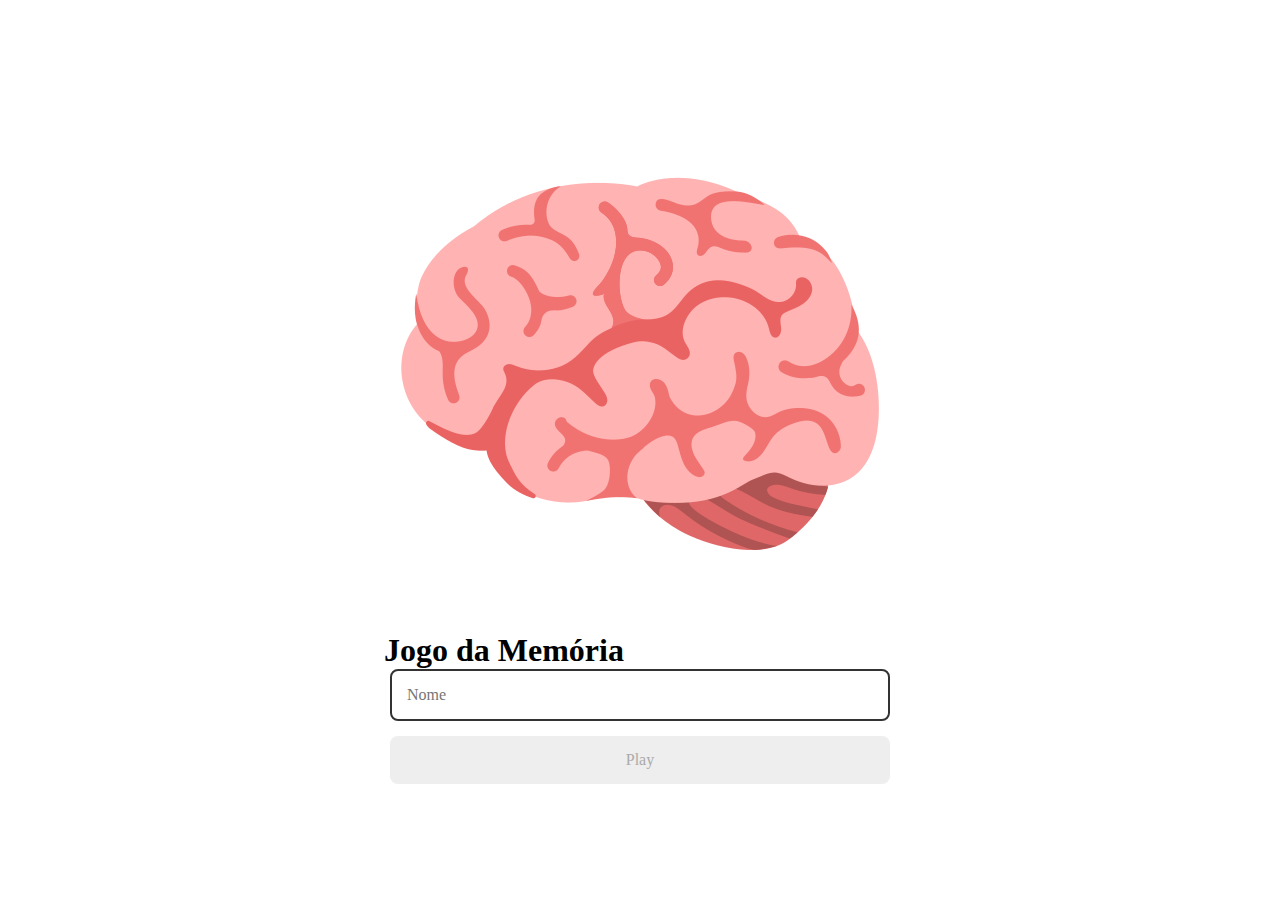
<file: jogo-da-memoria/index.html>
<!DOCTYPE html>
<html lang="pt-br">
<head>
    <meta charset="UTF-8">
    <meta name="viewport" content="width=device-width, initial-scale=1.0">

    <link rel="stylesheet" href="./css/reset.css">
    <link rel="stylesheet" href="./css/login.css">

    <script defer src="./js/login.js"></script>

    <title>Jogo da Memória</title>
</head>
<body>
    <form class="login-form">
        <div class="login_header">
            <img src="./images/brain.png" alt="brain icon">
            <h1>Jogo da Memória</h1>
        </div>
        <input type="text" placeholder="Nome" class="login_input">
        <button type="submit" class="login_button" disabled>Play</button>
    </form>
    
</body>
</html>
</file>
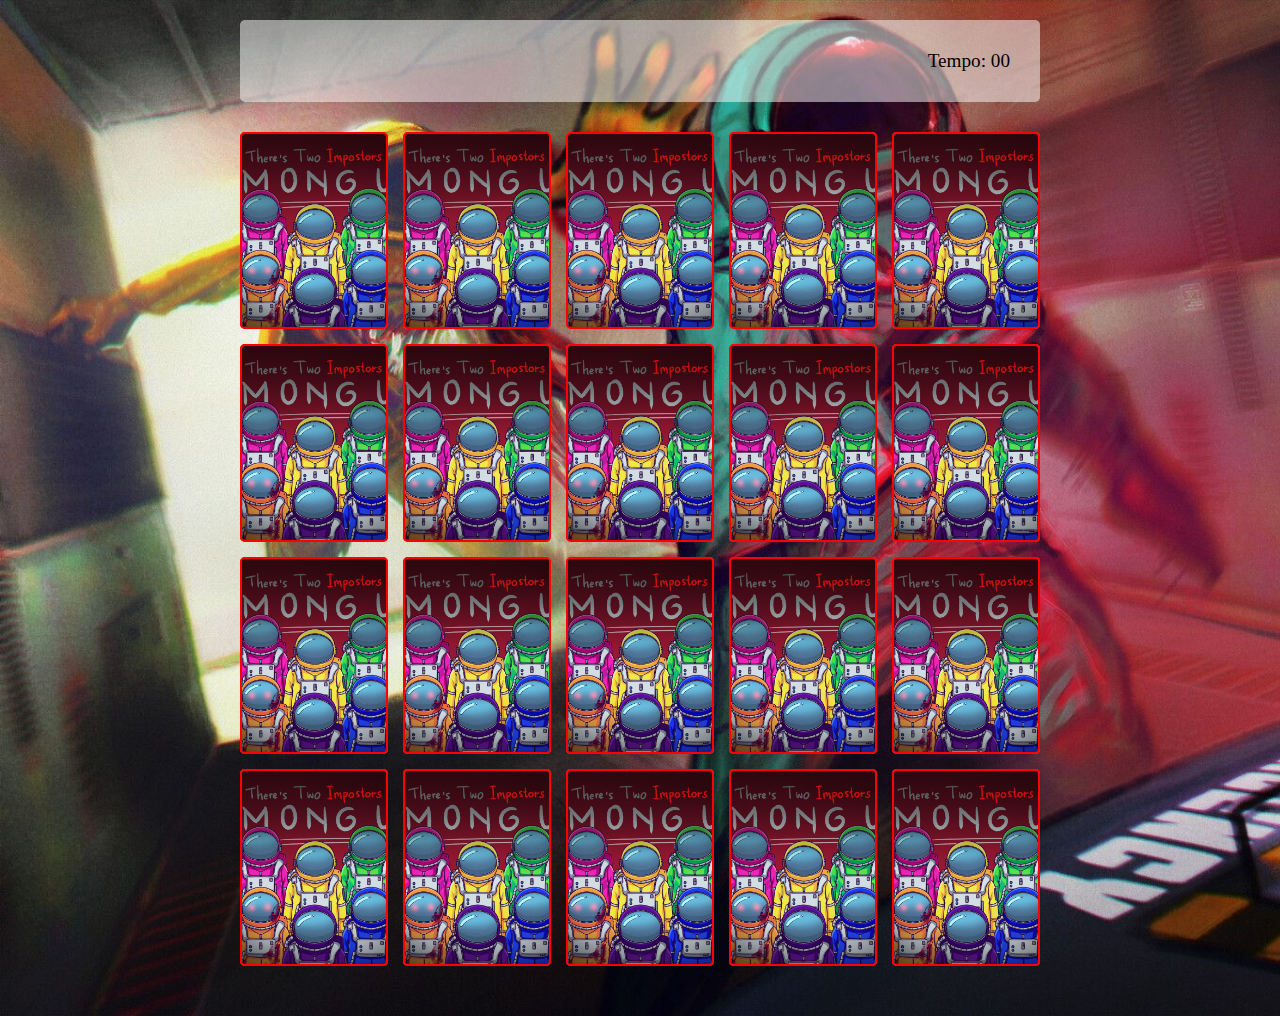
<file: jogo-da-memoria/pages/game.html>
<!DOCTYPE html>
<html lang="pt-br">

<head>
    <meta charset="UTF-8">
    <meta name="viewport" content="width=device-width, initial-scale=1.0">

    <link rel="stylesheet" href="../css/reset.css">
    <link rel="stylesheet" href="../css/game.css">

    <script  defer src="../js/game.js"></script>

    <title>Jogo da Memória</title>
</head>
<body>

    <main>
        <header>
            <span class="player"></span>
            <span>Tempo: <span class="timer">00</span></span>
        </header>
        
        <div class="grid">
    </main>
    
        
    </div>
</body>
</html>
</file>
<file: jogo-da-memoria/css/login.css>
.login-form {
    align-items: center;
    display: flex;
    flex-direction: column;
    height: 100vh;
    justify-content: center;
  }
  
    .login__header {
    align-items: center;
    display: flex;
    flex-direction: column;
    justify-content: center;
    margin-bottom: 50px;
  }
  
  .login__header img {
    width: 100px;
  }
    
  .login__header h1 {
    color: #333;
    font-size: 1.5em;
  }
  
  .login_input {
    border: 2px solid #333;
    border-radius: 8px;
    color: #333;
    font-size: 1em;
    margin-bottom: 15px;
    max-width: 500px;
    width: 100%;
    outline: none;
    padding: 15px;
  }

  .login_button {
    background-color: #ee665c;
    border-radius: 8px;
    color: #fff;
    cursor: pointer;
    font-size: 1em;
    max-width: 500px;
    padding: 15px;
    width: 100%;
  }

  .login_button:disabled {
    background-color: #eee;
    color: #aaa;
    cursor: auto;
  }
</file>
<file: jogo-da-memoria/css/game.css>
main {
    display: flex;
    flex-direction: column;
    width: 100%;
    min-height: 100vh;
    background-image: url(../images/bg1.jpg);
    background-size: cover;
    align-items: center;
    justify-content: center;
    padding: 20px 20px 50px;
}

header {
    display: flex;
    align-items: center;
    justify-content: space-between;
    background-color: rgba(255, 255, 255, 0.5);
    font-size: 1.2em;
    width: 100%;
    max-width: 800px;
    padding: 30px;
    margin: 0 0 30px;
    border-radius: 5px;
}

.grid {
    display: grid;
    grid-template-columns: repeat(5, 1fr);
    gap: 15px;
    width: 100%;
    max-width: 800px;
    margin: 0 auto;
}

.card {
    aspect-ratio: 3/4;
    width: 100%;
    border-radius: 5px;
    transition: all 400ms ease;
    transform-style: preserve-3d;
    position: relative;
    background-color: #ccc;
    
}

.face {
    width: 100%;
    height: 100%;
    position: absolute;
    background-size: cover;
    background-position: center;
    border: 2px solid red;
    border-radius: 5px;
    transition: all 400ms ease;
}

.front {
    
    transform: rotateY('180deg');
}

.back {
    background-image: url(../images/back.jpg);
    backface-visibility: hidden;
}

.reveal-card {
    transform: rotateY(180deg);    
}

.disabled-card {
    filter: saturate(0);
    opacity: 0.5;
}
</file>
